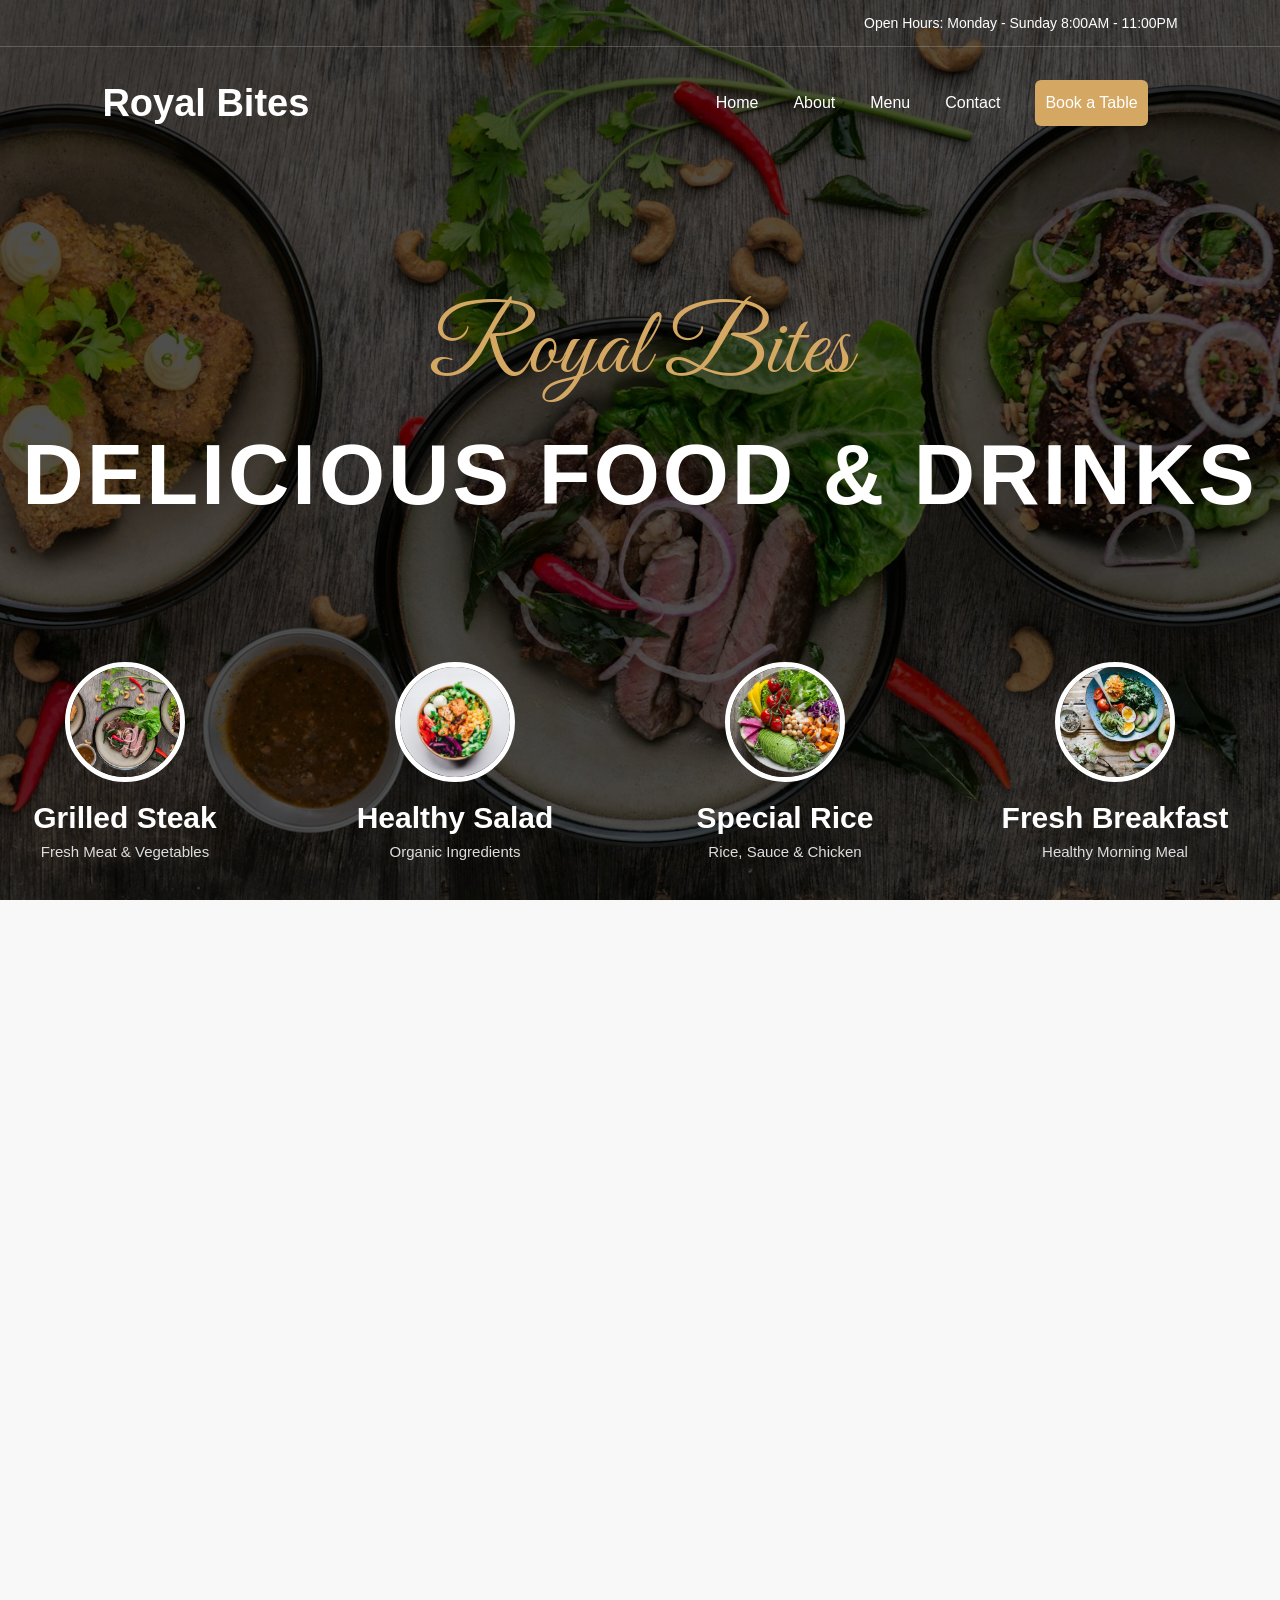
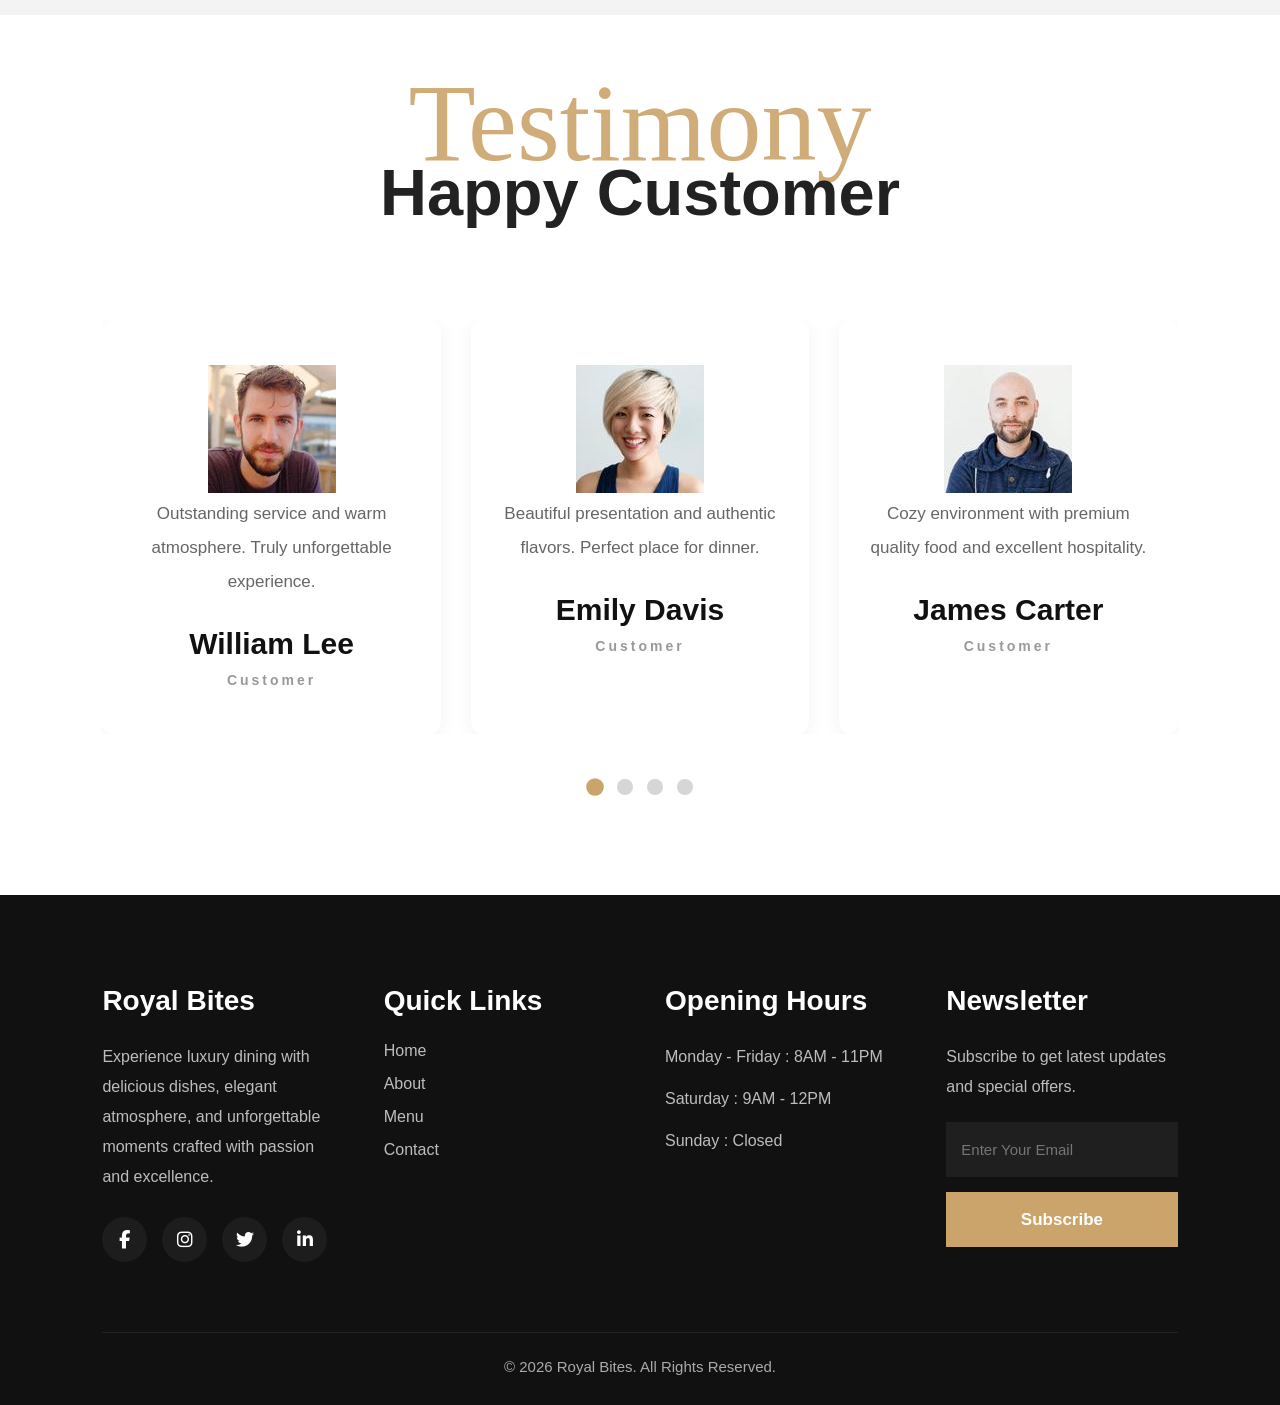
<file: index.html>
<!DOCTYPE html>
<html lang="en">
<head>
  <meta charset="UTF-8">
  <meta name="viewport" content="width=device-width, initial-scale=1.0">

  <title>Royal Bites Restaurant</title>

  <!-- CSS -->
  <link rel="stylesheet" href="style.css">

  <!-- FONT AWESOME -->
  <link rel="stylesheet"
  href="https://cdnjs.cloudflare.com/ajax/libs/font-awesome/6.5.1/css/all.min.css"/>

  <!-- GOOGLE FONT -->
  <link href="https://fonts.googleapis.com/css2?family=Great+Vibes&family=Poppins:wght@300;400;500;600;700&display=swap" rel="stylesheet">

</head>

<body>

  <!-- TOP HEADER -->

  <div class="top-header">

    <div class="top-info">

     

     

    </div>

    <div class="top-info">

      <span>
        Open Hours: Monday - Sunday 8:00AM - 11:00PM
      </span>

    </div>

  </div>


  <!-- NAVBAR -->

  <div class="navbar">

    <div class="logo">
      Royal Bites
    </div>
    <div class="nav-links">

      <a href="#home">Home</a>
      <a href="#about">About</a>
      <a href="menu.html">Menu</a>
      <a href="contact.html">Contact</a>
      <a href="booktable.html" class="book-btn">
        Book a Table
    </a>
    

    </div>
    <div class="nav-right">

      <!-- CART -->
  
     
  
      <div class="hamburger">
  
          <span></span>
          <span></span>
          <span></span>
  
      </div>
  
  </div>
  </div>
  



  <!-- HERO SECTION -->

  <section class="hero" id="home">

    <div class="hero-content">

      <h2>Royal Bites</h2>

      <h1>
        DELICIOUS FOOD & DRINKS
      </h1>

    </div>
 

    <!-- FOOD PREVIEW -->
<!-- FOOD SLIDER -->

<div class="food-slider">

    <div class="slider-track">
  
      <!-- ITEM 1 -->
  
      <div class="food-box">
  
        <img src="./assets/steak.jpeg" alt="food">
  
        <h3>Grilled Steak</h3>
  
        <p>Fresh Meat & Vegetables</p>
  
      </div>
  
  
      <!-- ITEM 2 -->
  
      <div class="food-box">
  
        <img src="./assets/salad.jpeg" alt="food">
  
        <h3>Healthy Salad</h3>
  
        <p>Organic Ingredients</p>
  
      </div>
  
  
      <!-- ITEM 3 -->
  
      <div class="food-box">
  
        <img src="./assets/rice.jpeg" alt="food">
  
        <h3>Special Rice</h3>
  
        <p>Rice, Sauce & Chicken</p>
  
      </div>
  
  
      <!-- ITEM 4 -->
  
      <div class="food-box">
  
        <img src="./assets/breakfast.jpeg" alt="food">
  
        <h3>Fresh Breakfast</h3>
  
        <p>Healthy Morning Meal</p>
  
      </div>
  
  
      <!-- ITEM 5 -->
  
      <div class="food-box">
  
        <img src="./assets/burger.jpeg" alt="food">
  
        <h3>Cheese Burger</h3>
  
        <p>Burger With Fries</p>
  
      </div>
  
  
      <!-- ITEM 6 -->
  
      <div class="food-box">
  
        <img src="./assets/pizza.jpeg" alt="food">
  
        <h3>Italian Pizza</h3>
  
        <p>Cheese & Pepperoni</p>
  
      </div>
  
  
      <!-- ITEM 7 -->
  
      <div class="food-box">
  
        <img src="./assets/chicken pasta.jpeg" alt="food">
  
        <h3>Chicken Pasta</h3>
  
        <p>Creamy White Sauce Pasta</p>
  
      </div>
  
  
      <!-- ITEM 8 -->
  
      <div class="food-box">
  
        <img src="./assets/seafood.jpeg" alt="food">
  
        <h3>Sea Food</h3>
  
        <p>Fresh Fish & Shrimp</p>
  
      </div>
  
  
      <!-- ITEM 9 -->
  
      <div class="food-box">
  
        <img src="./assets/Coffee.jpg" alt="food">
  
        <h3>Hot Coffee</h3>
  
        <p>Freshly Brewed Coffee</p>
  
      </div>
  
  
      <!-- ITEM 10 -->
  
      <div class="food-box">
  
        <img src="./assets/photo-1565958011703-44f9829ba187.jpeg" alt="food">
  
        <h3>Chocolate Cake</h3>
  
        <p>Sweet Dessert Special</p>
  
      </div>
  
    </div>
  
  </div>
  

  </section>

  <!-- ABOUT SECTION -->

<section class="about-section" id="about">

    <div class="about-container">
  
      <!-- IMAGES -->
  
      <div class="about-images">
  
        <img
        src="./assets/about1.jpeg"
        class="img1"
        alt="chef">
  
        <img
        src="./assets/about2.jpeg"
        class="img2"
        alt="chef">
  
      </div>
  
  
      <!-- CONTENT -->
  
      <div class="about-content">
  
        <h3 class="about-title">
          About
        </h3>
  
        <h1>
          Royal Bites Restaurant
        </h1>
  
        <p>
          Experience delicious food made with fresh ingredients and
          served with passion. Our chefs create unforgettable dishes
          that bring people together in a warm and elegant atmosphere.
        </p>
  
        <div class="timing">
          Mon - Fri <strong>8 AM - 11 PM</strong>
        </div>
  
      
  
      </div>
  
    </div>
  
  
    <!-- COUNTERS -->
  
    <div class="counter-section">
  
      <div class="counter-box">
  
        <h1 class="counter" data-target="18">0</h1>
  
        <p>YEARS OF EXPERIENCE</p>
  
      </div>
  
  
      <div class="counter-box">
  
        <h1 class="counter" data-target="100">0</h1>
  
        <p>MENUS/DISH</p>
  
      </div>
  
  
      <div class="counter-box">
  
        <h1 class="counter" data-target="50">0</h1>
  
        <p>STAFFS</p>
  
      </div>
  
  
      <div class="counter-box">
  
        <h1 class="counter" data-target="15000">0</h1>
  
        <p>HAPPY CUSTOMERS</p>
  
      </div>
  
    </div>
  
  </section>
<!-- SERVICES SECTION -->

<section class="services-section" id="services">

    <!-- TITLE -->

    <div class="service-title">

        <h3>Services</h3>

        <h1>Catering Services</h1>

    </div>


    <!-- SERVICE CARDS -->

    <div class="services-container">

        <!-- CARD 1 -->

        <div class="service-box">

            <i class="fa-solid fa-cake-candles"></i>

            <h2>Birthday Party</h2>

            <p>
                Even the all-powerful Pointing has no
                control about the blind texts it is an
                almost unorthographic.
            </p>

        </div>


        <!-- CARD 2 -->

        <div class="service-box">

            <i class="fa-solid fa-people-group"></i>

            <h2>Business Meetings</h2>

            <p>
                Even the all-powerful Pointing has no
                control about the blind texts it is an
                almost unorthographic.
            </p>

        </div>


        <!-- CARD 3 -->

        <div class="service-box">

            <i class="fa-solid fa-utensils"></i>

            <h2>Wedding Party</h2>

            <p>
                Even the all-powerful Pointing has no
                control about the blind texts it is an
                almost unorthographic.
            </p>

        </div>

    </div>

</section>
<!-- TESTIMONIAL SECTION -->
<!-- TESTIMONIAL SECTION -->
<!-- TESTIMONIAL SECTION -->

<!-- TESTIMONIAL SECTION -->

<section class="testimonial-section">

    <!-- HEADING -->

    <div class="testimonial-title">

        <span>Testimony</span>

        <h2>Happy Customer</h2>

    </div>

    <!-- SLIDER -->

    <div class="testimonial-wrapper">

        <div class="testimonial-track">

            <!-- CARD 1 -->

            <div class="testimonial-card">

                <img src="./assets/review1.jpg">

                <p>
                    Outstanding service and warm atmosphere.
                    Truly unforgettable experience.
                </p>

                <h3>William Lee</h3>

                <span>Customer</span>

            </div>

            <!-- CARD 2 -->

            <div class="testimonial-card">

                <img src="./assets/review2.jpg">

                <p>
                    Beautiful presentation and authentic flavors.
                    Perfect place for dinner.
                </p>

                <h3>Emily Davis</h3>

                <span>Customer</span>

            </div>

            <!-- CARD 3 -->

            <div class="testimonial-card">

                <img src="./assets/review3.jpg">

                <p>
                    Cozy environment with premium quality food
                    and excellent hospitality.
                </p>

                <h3>James Carter</h3>

                <span>Customer</span>

            </div>

            <!-- CARD 4 -->

            <div class="testimonial-card">

                <img src="./assets/review4.jpg">

                <p>
                    Their desserts were absolutely amazing.
                    Will definitely visit again.
                </p>

                <h3>Sophia Taylor</h3>

                <span>Customer</span>

            </div>

            <!-- CARD 5 -->

            <div class="testimonial-card">

                <img src="./assets/review5.jpg">

                <p>
                    Fresh ingredients and wonderful presentation.
                    Loved every single dish.
                </p>

                <h3>Chris Walker</h3>

                <span>Customer</span>

            </div>

            <!-- CARD 6 -->

            <div class="testimonial-card">

                <img src="./assets/review6.jpg">

                <p>
                    Staff was very friendly and professional.
                    Highly satisfied with everything.
                </p>

                <h3>Charlotte White</h3>

                <span>Customer</span>

            </div>

        </div>

    </div>

    <!-- DOT BUTTONS -->
    <div class="testimonial-dots">

        <button class="dot active"></button>
        <button class="dot"></button>
        <button class="dot"></button>
        <button class="dot"></button>
        <button class="dot"></button>
    
    </div>
   

</section>

<!-- FOOTER SECTION -->

<footer class="footer">

    <div class="footer-container">

        <!-- COLUMN 1 -->

        <div class="footer-box">

            <h2>Royal Bites</h2>

            <p>
                Experience luxury dining with delicious dishes,
                elegant atmosphere, and unforgettable moments
                crafted with passion and excellence.
            </p>

            <div class="footer-social">

                <a href="#"><i class="fab fa-facebook-f"></i></a>

                <a href="#"><i class="fab fa-instagram"></i></a>

                <a href="#"><i class="fab fa-twitter"></i></a>

                <a href="#"><i class="fab fa-linkedin-in"></i></a>

            </div>

        </div>

        <!-- COLUMN 2 -->

        <div class="footer-box">

            <h2>Quick Links</h2>

            <ul>

                <li><a href="#home">Home</a></li>

                <li><a href="#about">About</a></li>

                <li><a href="#menu">Menu</a></li>

                <li><a href="#contact">Contact</a></li>

            </ul>

        </div>

        <!-- COLUMN 3 -->

        <div class="footer-box">

            <h2>Opening Hours</h2>

            <p>Monday - Friday : 8AM - 11PM</p>

            <p>Saturday : 9AM - 12PM</p>

            <p>Sunday : Closed</p>

        </div>

        <!-- COLUMN 4 -->

        <div class="footer-box">

            <h2>Newsletter</h2>

            <p>
                Subscribe to get latest updates and special offers.
            </p>

            <form class="footer-form">

                <input type="email"
                placeholder="Enter Your Email">

                <button type="submit">
                    Subscribe
                </button>

            </form>

        </div>

    </div>

    <!-- COPYRIGHT -->

    <div class="footer-bottom">

        <p>
            © 2026 Royal Bites. All Rights Reserved.
        </p>

    </div>

</footer>

  <script src="script.js"></script>

</body>
</html>
</file>
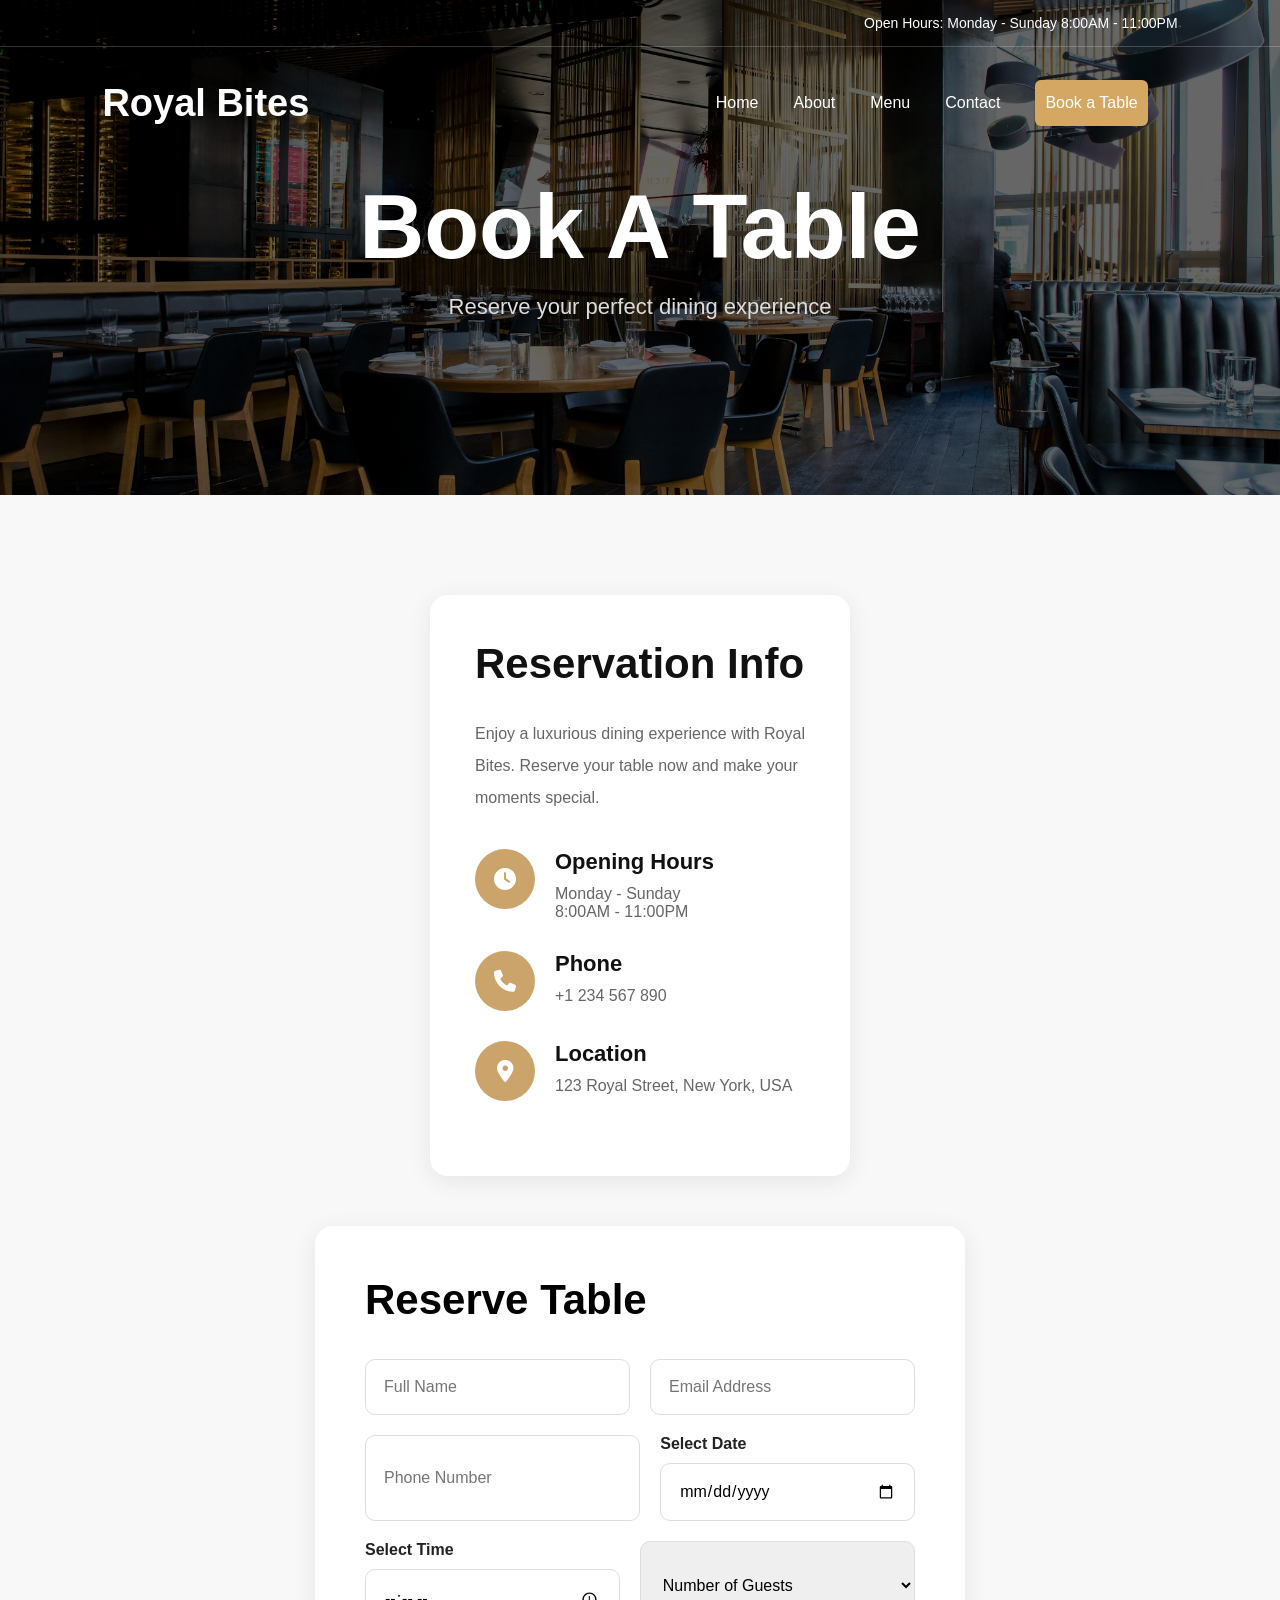
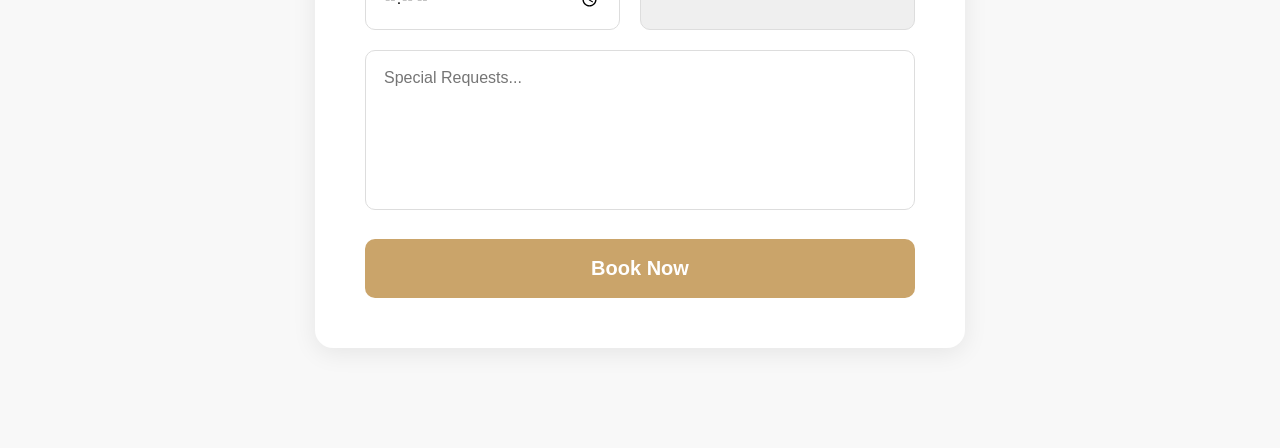
<file: booktable.html>
<!DOCTYPE html>
<html lang="en">
<head>

<meta charset="UTF-8">
<meta name="viewport" content="width=device-width, initial-scale=1.0">

<title>Book a Table - Royal Bites</title>

<link rel="stylesheet"
href="https://cdnjs.cloudflare.com/ajax/libs/font-awesome/6.5.1/css/all.min.css"/>
<link rel="stylesheet" href="style.css">


</head>
<body>
    <div class="top-header">

        <div class="top-info">
    
         
    
         
    
        </div>
    
        <div class="top-info">
    
          <span>
            Open Hours: Monday - Sunday 8:00AM - 11:00PM
          </span>
    
        </div>
    
      </div>
    
<!-- HERO -->
<div class="navbar">

    <div class="logo">
      Royal Bites
    </div>
    <div class="nav-links">

      <a href="index.html">Home</a>
      <a href="index.html#about">About</a>
      <a href="menu.html">Menu</a>
      <a href="contact.html">Contact</a>
      <a href="booktable.html" class="book-btn">
        Book a Table
    </a>
    

    </div>
    <div class="nav-right">

      <!-- CART -->
  
     
  
      <div class="hamburger">
  
          <span></span>
          <span></span>
          <span></span>
  
      </div>
  
  </div>
  </div>
<section class="booking-hero">

    <div class="booking-hero-content">

        <h1>Book A Table</h1>

        <p>
            Reserve your perfect dining experience
        </p>

    </div>

</section>

<!-- BOOKING SECTION -->

<section class="booking-section">

    <!-- LEFT -->

    <div class="booking-info">

        <h2>Reservation Info</h2>

        <p>
            Enjoy a luxurious dining experience
            with Royal Bites. Reserve your table
            now and make your moments special.
        </p>

        <div class="info-item">

            <div class="info-icon">
                <i class="fa-solid fa-clock"></i>
            </div>

            <div class="info-text">

                <h3>Opening Hours</h3>

                <span>
                    Monday - Sunday <br>
                    8:00AM - 11:00PM
                </span>

            </div>

        </div>

        <div class="info-item">

            <div class="info-icon">
                <i class="fa-solid fa-phone"></i>
            </div>

            <div class="info-text">

                <h3>Phone</h3>

                <span>
                    +1 234 567 890
                </span>

            </div>

        </div>

        <div class="info-item">

            <div class="info-icon">
                <i class="fa-solid fa-location-dot"></i>
            </div>

            <div class="info-text">

                <h3>Location</h3>

                <span>
                    123 Royal Street,
                    New York, USA
                </span>

            </div>

        </div>

    </div>

    <!-- FORM -->

    <form class="booking-form" id="bookingForm">

        <h2>Reserve Table</h2>

        <div class="form-row">

            <input type="text"
            placeholder="Full Name"
            required>

            <input type="email"
            placeholder="Email Address"
            required>

        </div>

        <div class="form-row">

            <input type="tel"
            placeholder="Phone Number"
            required>

            <div class="input-box">

                <label>Select Date</label>
            
                <input type="date" required>
            
            </div>

        </div>

        <div class="form-row">

            <div class="input-box">

                <label>Select Time</label>
            
                <input type="time" required>
            
            </div>

            <select required>

                <option value="">
                    Number of Guests
                </option>

                <option>1 Person</option>
                <option>2 People</option>
                <option>3 People</option>
                <option>4 People</option>
                <option>5+ People</option>

            </select>

        </div>

        <textarea
        placeholder="Special Requests..."
        ></textarea>

        <button type="submit">
            Book Now
        </button>

    </form>

</section>

<!-- POPUP -->

<div class="booking-popup" id="bookingPopup">

    <div class="popup-box">

        <div class="popup-icon">
            <i class="fa-solid fa-circle-check"></i>
        </div>

        <h2>Table Reserved!</h2>

        <p>
            Your reservation has been confirmed.
            We look forward to serving you.
        </p>

        <button id="closePopup">
            Continue
        </button>

    </div>

</div>


<script src="script.js"></script>
</body>
</html>
</file>
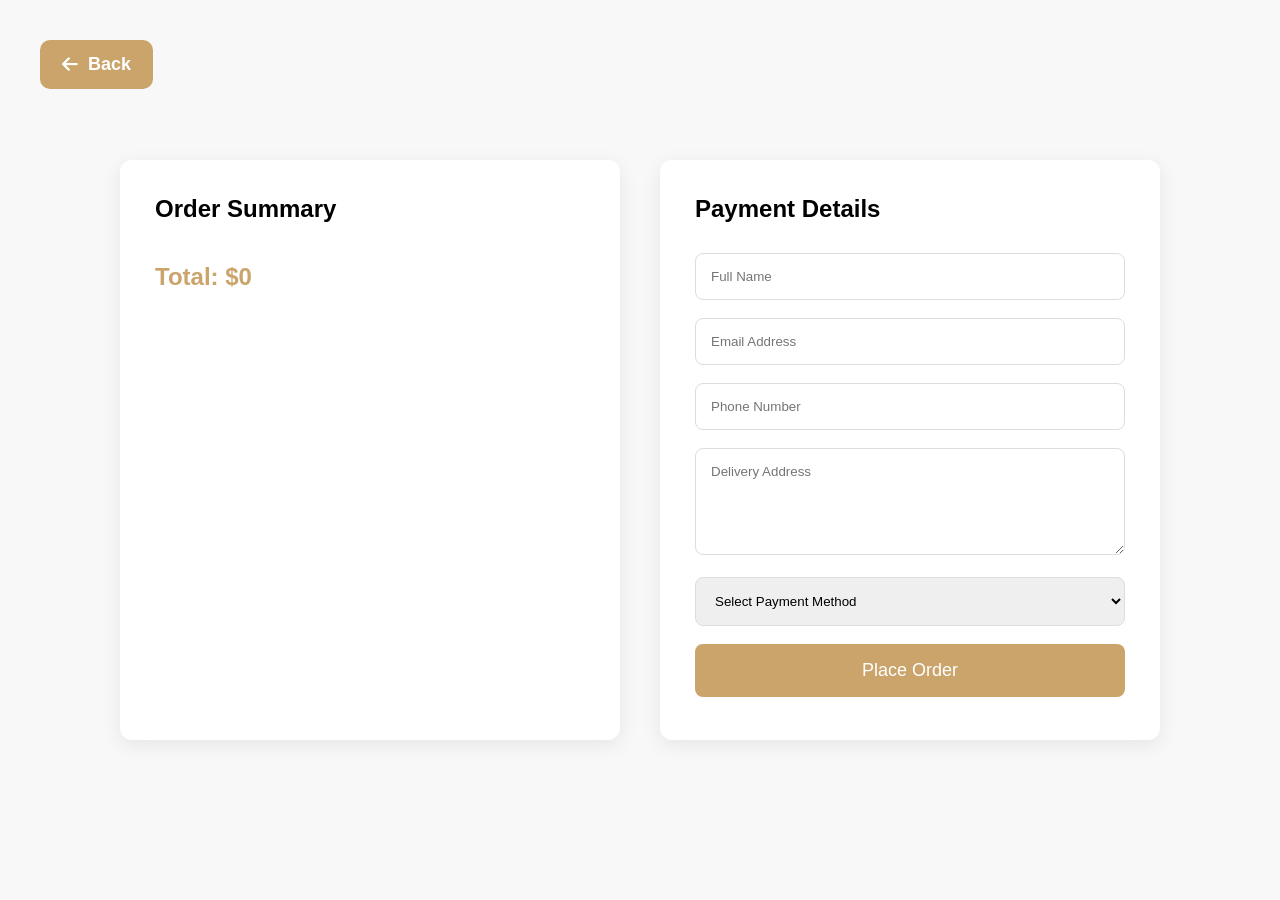
<file: checkout.html>
<!DOCTYPE html>
<html lang="en">
<head>

<meta charset="UTF-8">
<meta name="viewport" content="width=device-width, initial-scale=1.0">

<title>Checkout</title>

<link rel="stylesheet" href="style.css">
<link rel="stylesheet"
href="https://cdnjs.cloudflare.com/ajax/libs/font-awesome/6.5.1/css/all.min.css"/>


</head>
<!-- ORDER SUCCESS POPUP -->

<div class="order-popup" id="orderPopup">

    <div class="popup-box">

        <div class="success-icon">
            <i class="fa-solid fa-circle-check"></i>
        </div>

        <h2>Order Placed!</h2>

        <p>
            Your delicious order has been placed successfully.
        </p>

        <button id="closePopup">
            Continue
        </button>

    </div>

</div>
<body>
    <a href="menu.html" class="back-btn">

        <i class="fa-solid fa-arrow-left"></i>
    
        Back
    
    </a>
   
<section class="checkout-section">

    <!-- ORDER SUMMARY -->

    <div class="checkout-box">

        <h2>Order Summary</h2>

        <div id="order-summary"></div>

        <div class="total">
            Total: <span id="total-price">$0</span>
        </div>

    </div>

    <!-- CHECKOUT FORM -->

    <div class="checkout-box">

        <h2>Payment Details</h2>

        <form class="checkout-form" id="checkoutForm">

            <input type="text"
            placeholder="Full Name"
            required>

            <input type="email"
            placeholder="Email Address"
            required>

            <input type="tel"
            placeholder="Phone Number"
            required>

            <textarea
            placeholder="Delivery Address"
            rows="5"
            required></textarea>

            <select required>

                <option value="">
                    Select Payment Method
                </option>

                <option>
                    Credit Card
                </option>

                <option>
                    Cash On Delivery
                </option>

                <option>
                    PayPal
                </option>

            </select>

            <button type="submit">
                Place Order
            </button>

        </form>

    </div>

</section>

<script src="script.js"></script>

</body>
</html>
</file>
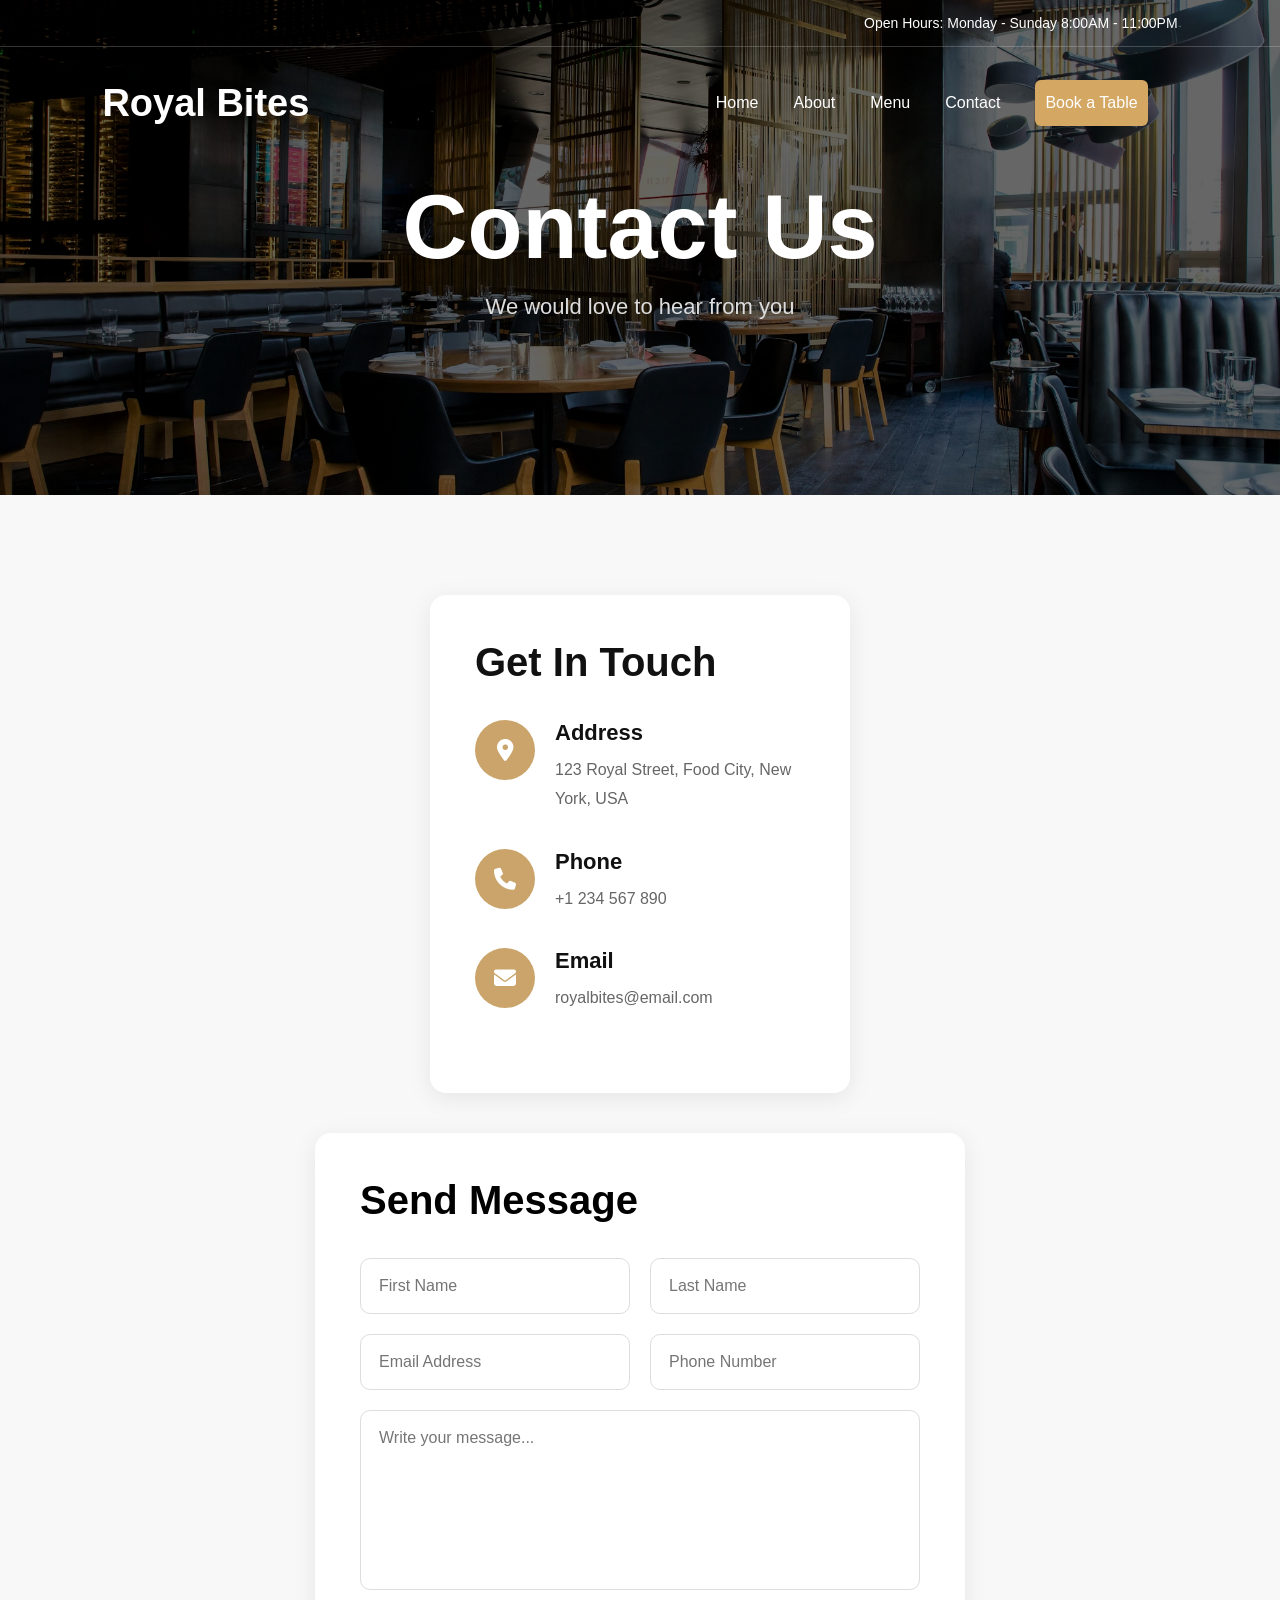
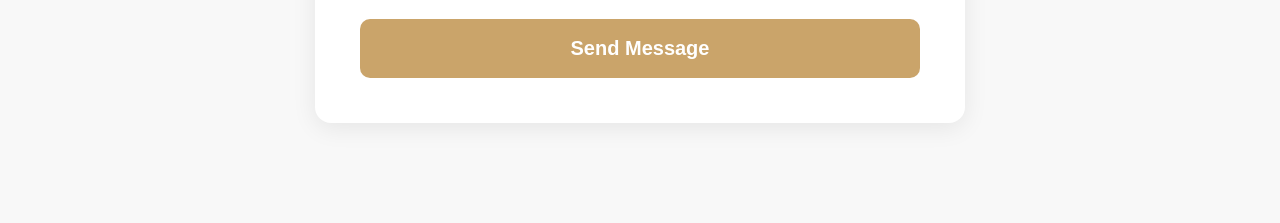
<file: contact.html>
<!DOCTYPE html>
<html lang="en">
<head>

<meta charset="UTF-8">
<meta name="viewport" content="width=device-width, initial-scale=1.0">

<title>Contact - Royal Bites</title>

<link rel="stylesheet"
href="https://cdnjs.cloudflare.com/ajax/libs/font-awesome/6.5.1/css/all.min.css"/>
<link rel="stylesheet" href="style.css">


</head>
<body>
    <div class="top-header">

        <div class="top-info">
    
          
    
          
    
        </div>
    
        <div class="top-info">
    
          <span>
            Open Hours: Monday - Sunday 8:00AM - 11:00PM
          </span>
    
        </div>
    
      </div>
    
    <div class="navbar">

        <div class="logo">
          Royal Bites
        </div>
        <div class="nav-links">
    
          <a href="index.html">Home</a>
          <a href="index.html#about">About</a>
          <a href="menu.html">Menu</a>
          <a href="contact.html">Contact</a>
          <a href="booktable.html" class="book-btn">
            Book a Table
        </a>
        
    
        </div>
        <div class="nav-right">
    
          <!-- CART -->
      
         
      
          <div class="hamburger">
      
              <span></span>
              <span></span>
              <span></span>
      
          </div>
      
      </div>
      </div>
<!-- HERO -->

<section class="contact-hero">

    <div class="contact-hero-content">

        <h1>Contact Us</h1>

        <p>
            We would love to hear from you
        </p>

    </div>

</section>

<!-- CONTACT SECTION -->

<section class="contact-section">

    <!-- LEFT INFO -->

    <div class="contact-info">

        <h2>Get In Touch</h2>

        <div class="info-box">

            <div class="info-icon">
                <i class="fa-solid fa-location-dot"></i>
            </div>

            <div class="info-text">

                <h3>Address</h3>

                <p>
                    123 Royal Street, Food City,
                    New York, USA
                </p>

            </div>

        </div>

        <div class="info-box">

            <div class="info-icon">
                <i class="fa-solid fa-phone"></i>
            </div>

            <div class="info-text">

                <h3>Phone</h3>

                <p>
                    +1 234 567 890
                </p>

            </div>

        </div>

        <div class="info-box">

            <div class="info-icon">
                <i class="fa-solid fa-envelope"></i>
            </div>

            <div class="info-text">

                <h3>Email</h3>

                <p>
                    royalbites@email.com
                </p>

            </div>

        </div>

    </div>

    <!-- FORM -->

    <form class="contact-form" id="contactForm">

        <h2>Send Message</h2>

        <div class="input-row">

            <input type="text"
            placeholder="First Name"
            required>

            <input type="text"
            placeholder="Last Name"
            required>

        </div>

        <div class="input-row">

            <input type="email"
            placeholder="Email Address"
            required>

            <input type="tel"
            placeholder="Phone Number"
            required>

        </div>

        <textarea
        placeholder="Write your message..."
        required></textarea>

        <button type="submit">
            Send Message
        </button>

    </form>

</section>

<!-- POPUP -->

<div class="contact-popup" id="contactPopup">

    <div class="popup-content">

        <div class="icon">
            <i class="fa-solid fa-paper-plane"></i>
        </div>

        <h2>Message Sent!</h2>

        <p>
            Thank you for contacting Royal Bites.
            We will get back to you soon.
        </p>

        <button id="closePopup">
            Continue
        </button>

    </div>

</div>

<script src="script.js"></script>

</body>
</html>
</file>
<file: style.css>
*{
    margin:0;
    padding:0;
    box-sizing:border-box;
    font-family:'Poppins',sans-serif;
  }
  
  body{
    overflow-x:hidden;
  }
  
  /* TOP HEADER */
  
  .top-header{
    width:100%;
    padding:15px 8%;
    display:flex;
    justify-content:space-between;
    align-items:center;
    position:absolute;
    top:0;
    left:0;
    z-index:1000;
    border-bottom:1px solid rgba(255,255,255,0.2);
  }
  
  .top-info{
    display:flex;
    gap:40px;
    color:white;
    font-size:14px;
  }
  
  .top-info span i{
    margin-right:8px;
    color:#d4a762;
  }
  
  /* NAVBAR */

 /* NAVBAR ACTIVE */
/* NAVBAR */


/* NAVBAR */
.hamburger{

  display:none;

  width:35px;

  cursor:pointer;

  z-index:2000;
}

.hamburger span{

  display:block;

  width:100%;
  height:3px;

  background:#fff;

  margin:7px 0;

  border-radius:5px;
  transition:0.4s ease;
}
.navbar{
    width:100%;
    padding:25px 8%;
    display:flex;
    justify-content:space-between;
    align-items:center;
  
    position:absolute;
  
    top:55px;
    left:0;
  
    z-index:1000;
  
    transition:0.4s ease;
  }
  
  /* FIXED NAVBAR ON SCROLL */
  
  .navbar.active{
  
    position:fixed;
  
    top:0;
  
    left:0;
  
    width:100%;
  
    background:rgba(0,0,0,0.88);
  
    backdrop-filter:blur(8px);
  
    padding:10px 8%;
  
    animation:navbarShow 0.4s ease;
  
  }
  
  /* ANIMATION */
  
  @keyframes navbarShow{
  
    from{
      transform:translateY(-100%);
    }
  
    to{
      transform:translateY(0);
    }
  
  }
  
  .navbar.active .logo{
    font-size:30px;
  }
  
  .navbar.active .nav-links a{
    font-size:14px;
  }
  
  .navbar.active .book-btn{
    padding:10px 22px;
  }
  
  .logo{
    color:white;
    font-size:38px;
    font-weight:700;
  }
  
  .nav-links{
    display:flex;
    align-items:center;
    gap:35px;
    margin-left: auto;
  }
  
  .nav-links a{
    text-decoration:none;
    color:white;
    font-size:16px;
    transition:0.3s;
  }
  
  .nav-links a:hover{
    color:#d4a762;
  }
  
  .book-btn{
    padding:14px 10px;
    background:#d4a762;
    color:white;
    border:none;
    border-radius:6px;
    cursor:pointer;
    font-size:15px;
    transition:0.3s;
  }
  
  .book-btn:hover{
    background:white;
    color:#d4a762;
  }
  
  /* HERO SECTION */
  
  .hero{
    width:100%;
    height:100vh;
  
    background:
    linear-gradient(rgba(0,0,0,0.65),
    rgba(0,0,0,0.65)),
    url('./assets/hero.jpeg');
  
    background-size:cover;
    background-position:center;
  
    display:flex;
    justify-content:center;
    align-items:center;
    text-align:center;
  
    color:white;
  
    position:relative;
  }
  
  .hero-content{
    margin-top:-80px;
  }
  
  .hero-content h2{
    font-family:'Great Vibes',cursive;
    font-size:95px;
    color:#d4a762;
    margin-bottom:10px;
    font-weight:400;
  }
  
  .hero-content h1{
    font-size:85px;
    font-weight:700;
    letter-spacing:3px;
    line-height:110px;
  }
  
  /* FOOD SLIDER */
  
  .food-slider{
    width:100%;
    position:absolute;
    bottom:20px;
    overflow:hidden;
    padding:20px 0;
  }
  
  .slider-track{
    display:flex;
    align-items:center;
    gap:80px;
    width:max-content;
  
    animation:scrollSlider 35s linear infinite;
  }
  
  .food-box{
    text-align:center;
    color:white;
    min-width:250px;
  }
  
  .food-box img{
    width:120px;
    height:120px;
    border-radius:50%;
    object-fit:cover;
    border:5px solid white;
    margin-bottom:15px;
  
    transition:0.4s;
  }
  
  .food-box img:hover{
    transform:scale(1.1);
  }
  
  .food-box h3{
    font-size:30px;
    margin-bottom:8px;
    font-weight:600;
  }
  
  .food-box p{
    font-size:15px;
    color:#ddd;
  }
  
  /* AUTO SLIDER */
  
  @keyframes scrollSlider{
  
    0%{
      transform:translateX(0);
    }
  
    100%{
      transform:translateX(-50%);
    }
  
  }
  
  /* RESPONSIVE */
  
  @media(max-width:991px){
  
    .top-header{
      display:none;
    }
  
    .navbar{

      width:100%;

      position:fixed;

      top:0;
      left:0;

      padding:18px 8%;

      background:rgba(0,0,0,0.88);

      display:flex;
      justify-content:space-between;
      align-items:center;

      z-index:1000;
  }
  
  .logo{

    font-size:30px;
}

/* SHOW HAMBURGER */

.hamburger{

    display:block;
}
/* CROSS ANIMATION */

.hamburger.open span:nth-child(1){

  transform:rotate(45deg)
  translate(7px,7px);
}

.hamburger.open span:nth-child(2){

  opacity:0;
}

.hamburger.open span:nth-child(3){

  transform:rotate(-45deg)
  translate(7px,-7px);
}
.nav-links{

  position:absolute;

  top:100%;
  left:0;

  width:100%;

  background:#111;

  flex-direction:column;

  align-items:center;

  gap:25px;

  padding:35px 0;

  display:none;
}

/* ACTIVE MENU */

.nav-links.active{

  display:flex;
}

/* LINKS */

.nav-links a{

  font-size:18px;
}

/* BUTTON */

.book-btn{

  display:flex;

  align-items:center;
  justify-content:center;

  width:180px;

  padding:14px 20px;

  margin:15px auto 0;

  font-size:17px;

  border-radius:8px;
}

  
    .hero-content h2{
      font-size:65px;
    }
  
    .hero-content h1{
      font-size:50px;
      line-height:70px;
    }
  
    .slider-track{
      gap:40px;
    }
  
    .food-box{
      min-width:180px;
    }
  
    .food-box img{
      width:90px;
      height:90px;
    }
  
    .food-box h3{
      font-size:22px;
    }
  
  }
  
  @media(max-width:600px){
  
    .navbar{

      padding:16px 6%;
  }

  .logo{

      font-size:24px;
  }

  .hamburger span{

      width:28px;
  }

    .hero-content h2{
      font-size:45px;
    }
  
    .hero-content h1{
      font-size:34px;
      line-height:50px;
    }
  
    .food-box img{
      width:75px;
      height:75px;
    }
  
    .food-box h3{
      font-size:18px;
    }
  
    .food-box p{
      font-size:13px;
    }
  
  }
  /* ABOUT SECTION */

.about-section{
  width:100%;
  padding:120px 8%;
  background:#f8f8f8;
  overflow: hidden;
}

.about-container{
  display:flex;
  justify-content:center;
  align-items:center;
  gap:60px;
  flex-wrap:wrap;
}

/* IMAGES */

.about-images{
  display:flex;
  gap:20px;
}

.about-images img{
  width:320px;
  height:550px;
  object-fit:cover;

  opacity:0;
  transform:translateY(100px);

  transition:1s ease;
}

.about-images img.show{
  opacity:1;
  transform:translateY(0);
}

.img2{
  margin-top:40px;
}

/* CONTENT */

.about-content{
  max-width:500px;

  opacity:0;
  transform:translateY(100px);

  transition:1s ease;
}

.about-content.show{
  opacity:1;
  transform:translateY(0);
}

.about-title{
  font-family:'Great Vibes',cursive;
  font-size:90px;
  color:#d4a762;
  font-weight:400;
  margin-bottom:-30px;
}

.about-content h1{
  font-size:65px;
  line-height:80px;
  margin-bottom:25px;
  color:#222;
}

.about-content p{
  font-size:18px;
  line-height:35px;
  color:#666;
  margin-bottom:30px;
}

.timing{
  font-size:22px;
  margin-bottom:20px;
  color:#333;
}

.phone{
  font-size:50px;
  color:#d4a762;
  font-weight:700;
}

/* COUNTERS */

.counter-section{
    margin-top:40px;
  
    padding-bottom:1px;
  
    display:flex;
    justify-content:space-between;
    align-items:center;
  
    flex-wrap:wrap;
    gap:40px;
  
    
  }

.counter-box{
  text-align:center;

  opacity:0;
  transform:translateY(100px);

  transition:1s ease;
}

.counter-box.show{
  opacity:1;
  transform:translateY(0);
}

.counter-box h1{
  font-size:70px;
  color:#d4a762;
  margin-bottom:10px;
}

.counter-box p{
  color:#555;
  font-size:18px;
}

/* RESPONSIVE */

@media(max-width:1200px){

  .about-content h1{
    font-size:50px;
    line-height:65px;
  }

}

@media(max-width:991px){

  .about-images{
    flex-direction:column;
  }

  .img2{
    margin-top:0;
  }

  .about-images img{
    width:100%;
    height:450px;
  }

  .about-content{
    text-align:center;
  }

  .counter-section{
    justify-content:center;
  }

}

@media(max-width:600px){

  .about-title{
    font-size:60px;
  }

  .about-content h1{
    font-size:38px;
    line-height:55px;
  }

  .about-content p{
    font-size:16px;
    line-height:30px;
  }

  .phone{
    font-size:35px;
  }

  .counter-box h1{
    font-size:50px;
  }

}

/* ABOUT SECTION */

.about-section{
    width:100%;
    padding:120px 10% ;
  

    background:#f8f8f8;
  }
  
  .about-container{
    display:flex;
    justify-content:center;
    align-items:center;
    gap:60px;
    flex-wrap:wrap;
  }
  
  /* IMAGES */
  
  .about-images{
    display:flex;
    gap:20px;
  }
  
  .about-images img{
    width:320px;
    height:550px;
    object-fit:cover;
  
    opacity:0;
    transform:translateY(100px);
  
    transition:1s ease;
  }
  
  .about-images img.show{
    opacity:1;
    transform:translateY(0);
  }
  
  .img2{
    margin-top:40px;
  }
  
  /* CONTENT */
  
 /* TEXT ANIMATION */

.about-content{
    opacity:0;
    transform:translateX(120px);
    transition:1.2s ease;
  }
  
  .about-content.show{
    opacity:1;
    transform:translateX(0);
  }
  
  .about-title{
    font-family:'Great Vibes',cursive;
    font-size:90px;
    color:#d4a762;
    font-weight:400;
    margin-bottom:-30px;
  }
  
  .about-content h1{
    font-size:65px;
    line-height:80px;
    margin-bottom:25px;
    color:#222;
  }
  
  .about-content p{
    font-size:18px;
    line-height:35px;
    color:#666;
    margin-bottom:30px;
  }
  
  .timing{
    font-size:22px;
    margin-bottom:20px;
    color:#333;
  }
  
  .phone{
    font-size:50px;
    color:#d4a762;
    font-weight:700;
  }
  
  /* COUNTERS */
  
  .counter-section{
    margin-top:40px;
  
    display:flex;
    justify-content:space-between;
    align-items:center;
  
    flex-wrap:wrap;
    gap:40px;
  }
  
  .counter-box{
    text-align:center;
  
    opacity:0;
    transform:translateY(100px);
  
    transition:1s ease;
  }
  
  .counter-box.show{
    opacity:1;
    transform:translateY(0);
  }
  
  .counter-box h1{
    font-size:70px;
    color:#d4a762;
    margin-bottom:10px;
  }
  
  .counter-box p{
    color:#555;
    font-size:18px;
  }
  
  /* RESPONSIVE */
  
  @media(max-width:1200px){
  
    .about-content h1{
      font-size:50px;
      line-height:65px;
    }
  
  }
  
  @media(max-width:991px){
  
    .about-images{
      flex-direction:column;
    }
  
    .img2{
      margin-top:0;
    }
  
    .about-images img{
      width:100%;
      height:450px;
    }
  
    .about-content{
      text-align:center;
    }
  
    .counter-section{
      justify-content:center;
    }
  
  }
  
  @media(max-width:600px){
  
    .about-title{
      font-size:60px;
    }
  
    .about-content h1{
      font-size:38px;
      line-height:55px;
    }
  
    .about-content p{
      font-size:16px;
      line-height:30px;
    }
  
    .phone{
      font-size:35px;
    }
  
    .counter-box h1{
      font-size:50px;
    }
  
  }
  /* =========================
   SERVICES SECTION
========================= */

.services-section{

    width:100%;
    padding:70px 8% 100px;
    background:#f3f3f3;
    overflow:hidden;
}

/* =========================
   SECTION TITLE
========================= */

.service-title{

    text-align:center;
    margin-bottom:90px;
}

/* GOLD SCRIPT TEXT */

.service-title h3{

    font-family:'Great Vibes',cursive;
    font-size:95px;
    color:#c9a46a;
    font-weight:400;
    line-height:1;
    margin-bottom:-35px;
}

/* MAIN TITLE */

.service-title h1{

    font-size:72px;
    color:#222;
    font-weight:800;
    line-height:1.1;
}

/* =========================
   SERVICES CONTAINER
========================= */

.services-container{

    display:flex;
    justify-content:center;
    align-items:flex-start;
    gap:35px;
    flex-wrap:wrap;
}

/* =========================
   SERVICE CARD
========================= */

.service-box{

    width:320px;
    background:#fff;
    padding:45px 30px;
    border-radius:20px;
    text-align:center;
    transition:0.5s ease;
    box-shadow:0 5px 20px rgba(0,0,0,0.05);
}

/* HOVER EFFECT */

.service-box:hover{

    transform:translateY(-15px);
    box-shadow:0 15px 35px rgba(0,0,0,0.12);
}

/* ICON */

.service-box i{

    font-size:60px;
    color:#c9a46a;
    margin-bottom:30px;
    transition:0.4s ease;
}

/* ICON HOVER */

.service-box:hover i{

    transform:scale(1.1) rotate(5deg);
}

/* HEADING */

.service-box h2{

    font-size:33px;
    color:#111;
    font-weight:700;
    margin-bottom:25px;
    transition:0.3s ease;
}

/* HEADING HOVER */

.service-box:hover h2{

    color:#c9a46a;
}

/* PARAGRAPH */

.service-box p{

    font-size:18px;
    color:#666;
    line-height:2;
}

/* =========================
   RISE UP ANIMATION
========================= */
/* =========================
   SCROLL RISE UP ANIMATION
========================= */

.service-title,
.service-box{

    opacity:0;
    transform:translateY(90px);
    transition:1s ease;
}

/* SHOW ANIMATION */

.service-title.show,
.service-box.show{

    opacity:1;
    transform:translateY(0);
}

/* =========================
   RESPONSIVE
========================= */

@media(max-width:991px){

    .services-section{

        padding:90px 6%;
    }

    .service-title{

        margin-bottom:70px;
    }

    .service-title h3{

        font-size:75px;
        margin-bottom:-25px;
    }

    .service-title h1{

        font-size:55px;
    }

    .services-container{

        gap:30px;
    }

    .service-box{

        width:280px;
        padding:40px 25px;
    }

    .service-box i{

        font-size:52px;
    }

    .service-box h2{

        font-size:28px;
    }

    .service-box p{

        font-size:16px;
        line-height:1.8;
    }
}

@media(max-width:600px){

    .services-section{

        padding:70px 5%;
    }

    .service-title{

        margin-bottom:55px;
    }

    .service-title h3{

        font-size:58px;
        margin-bottom:-18px;
    }

    .service-title h1{

        font-size:38px;
    }

    .services-container{

        flex-direction:column;
        align-items:center;
        gap:25px;
    }

    .service-box{

        width:100%;
        max-width:350px;
        padding:35px 22px;
    }

    .service-box i{

        font-size:45px;
        margin-bottom:22px;
    }

    .service-box h2{

        font-size:24px;
        margin-bottom:18px;
    }

    .service-box p{

        font-size:15px;
        line-height:1.7;
    }
}
/* TESTIMONIAL SECTION */

.testimonial-section{
    width:100%;
    padding:100px 8% 100px;
    background:#ffffff;
    overflow:hidden;
}

.testimonial-title{
    position:relative;
    text-align:center;
    margin-bottom:90px;
}

.testimonial-title span{
    position:absolute;
    top:-95px;
    left:50%;
    transform:translateX(-50%);

    font-size:110px;
    font-family:cursive;
    color:#caa46a;
    font-weight:500;

    z-index:1;
    opacity:0.9;
}

.testimonial-title h2{
    position:relative;

    font-size:65px;
    font-weight:900;
    color:#222;

    z-index:2;
    margin-top:40px;
}

/* SLIDER */

/* SLIDER WRAPPER */

.testimonial-wrapper{

    width:100%;
    overflow:hidden;
    position:relative;
}

/* TRACK */

.testimonial-track{

    display:flex;
    gap:30px;

    transition:0.5s ease;
}
/* DOTS */

.testimonial-dots{

    display:flex;
    justify-content:center;
    align-items:center;
    gap:14px;

    margin-top:45px;
}

.dot{

    width:16px;
    height:16px;

    border:none;
    border-radius:50%;

    background:#d6d6d6;
    cursor:pointer;

    transition:0.4s ease;
}

/* ACTIVE DOT */

.dot.active{

    background:#caa46a;
    transform:scale(1.1);
}

/* HOVER */

.dot:hover{

    background:#caa46a;
}
/* CARD */

.testimonial-card{
    min-width:calc((100% - 60px) / 3);
    background:#fff;
    padding:45px 30px;
    border-radius:12px;
    text-align:center;
    box-shadow:0 5px 20px rgba(0,0,0,0.05);
}

.testimonial-img{
    width:120px;
    height:120px;
    margin:auto;
    position:relative;
    margin-bottom:30px;
}

.testimonial-img img{
    width:100%;
    height:100%;
    border-radius:50%;
    object-fit:cover;
}

.quote-icon{
    position:absolute;
    right:0;
    bottom:0;
    width:42px;
    height:42px;
    border-radius:50%;
    background:#caa46a;
    display:flex;
    align-items:center;
    justify-content:center;
    color:#fff;
    font-size:16px;
}

.testimonial-card p{
    font-size:17px;
    line-height:2;
    color:#666;
    margin-bottom:28px;
}

.testimonial-card h3{
    font-size:30px;
    color:#111;
    margin-bottom:10px;
}

.testimonial-card span{
    font-size:14px;
    letter-spacing:3px;
    color:#999;
    font-weight:600;
}

/* RESPONSIVE */

@media(max-width:991px){

    .testimonial-card{
        min-width:calc((100% - 30px) / 2);
    }

}

@media(max-width:700px){

    .testimonial-card{
        min-width:100%;
    }

    .testimonial-title span{
        font-size:65px;
        top:-35px;
    }

    .testimonial-title h2{
        font-size:42px;
    }

}
@media(max-width:768px){

    .testimonial-title h2{

        font-size:55px;
        line-height:65px;
        margin-top:10px;
    }

    .testimonial-title span{

        font-size:85px;
        top:-85px;
    }

}
/* =========================
   FOOTER SECTION
========================= */

.footer{
    width:100%;
    background:#111;
    padding:90px 8% 30px;
}

.footer-container{
    display:grid;
    grid-template-columns:
    repeat(4,1fr);

    gap:50px;
}

.footer-box h2{
    color:#fff;
    font-size:28px;
    margin-bottom:25px;
    font-weight:700;
}

.footer-box p{
    color:#bdbdbd;
    font-size:16px;
    line-height:30px;
    margin-bottom:12px;
}

.footer-box ul{
    list-style:none;
}

.footer-box ul li{
    margin-bottom:15px;
}

.footer-box ul li a{
    text-decoration:none;
    color:#bdbdbd;
    font-size:16px;
    transition:0.3s;
}

.footer-box ul li a:hover{
    color:#caa46a;
    padding-left:5px;
}

/* SOCIAL ICONS */

.footer-social{
    display:flex;
    gap:15px;
    margin-top:25px;
}

.footer-social a{
    width:45px;
    height:45px;

    display:flex;
    align-items:center;
    justify-content:center;

    border-radius:50%;
    background:#1d1d1d;

    color:#fff;
    font-size:18px;

    text-decoration:none;
    transition:0.3s;
}

.footer-social a:hover{
    background:#caa46a;
    transform:translateY(-5px);
}

/* NEWSLETTER */

.footer-form{
    margin-top:20px;
}

.footer-form input{
    width:100%;
    height:55px;

    border:none;
    outline:none;

    padding:0 15px;
    margin-bottom:15px;

    background:#1f1f1f;
    color:#fff;

    font-size:15px;
}

.footer-form button{
    width:100%;
    height:55px;

    border:none;
    outline:none;

    background:#caa46a;
    color:#fff;

    font-size:17px;
    font-weight:600;

    cursor:pointer;
    transition:0.3s;
}

.footer-form button:hover{
    background:#b78d4d;
}

/* COPYRIGHT */

.footer-bottom{
    text-align:center;
    margin-top:70px;
    border-top:1px solid #222;
    padding-top:25px;
}

.footer-bottom p{
    color:#aaa;
    font-size:15px;
}

/* =========================
   RESPONSIVE
========================= */

@media(max-width:991px){

    .footer-container{
        grid-template-columns:
        repeat(2,1fr);
    }

}

@media(max-width:600px){

    .footer{
        padding:70px 6% 25px;
    }

    .footer-container{
        grid-template-columns:1fr;
        gap:40px;
    }

    .footer-box h2{
        font-size:24px;
    }

}

@media(max-width:768px){

  .food-slider{

      width:100%;
      overflow-x:auto;

      padding-bottom:10px;

      scrollbar-width:none;
  }

  .food-slider::-webkit-scrollbar{
      display:none;
  }

  .slider-track{

      display:flex;
      gap:20px;

      width:max-content;
  }

  .food-box{

      min-width:140px;
  }

  .food-box img{

      width:80px;
      height:80px;
  }

  .food-box h3{

      font-size:18px;
  }

  .food-box p{

      font-size:12px;
  }

}

/* =========================
MENU SECTION
========================= */

.menu-section{

  width:100%;
  padding:100px 8%;
  background:#fff;
}

/* TITLE */

.menu-title{

  position:relative;
  text-align:center;
  margin-bottom:80px;
}

.menu-title span{

  position:absolute;
  top:-70px;
  left:50%;
  transform:translateX(-50%);

  font-size:90px;
  color:#caa46a;
  font-family:cursive;
}

.menu-title h2{

  font-size:55px;
  color:#222;
  font-weight:900;
  position:relative;
  z-index:2;
}

/* TABS */

.menu-tabs{

  display:flex;
  justify-content:center;
  gap:20px;
  flex-wrap:wrap;

  margin-bottom:70px;
}

.tab-btn{

  padding:18px 40px;
  border:none;
  background:#f3f3f3;

  font-size:20px;
  font-weight:700;

  cursor:pointer;
  transition:0.4s;
}

.tab-btn.active{

  background:#caa46a;
  color:#fff;
}

/* GRID */

.menu-grid{

  display:grid;
  grid-template-columns:repeat(2,1fr);
}

/* ITEM */

.menu-item{

  display:grid;
  grid-template-columns:1fr 1fr;
}

/* IMAGE */

.menu-img img{

  width:100%;
  height:100%;
  object-fit:cover;
  display:block;
}

/* CONTENT */

.menu-content{

  padding:40px 35px;
  border:1px solid #eee;

  display:flex;
  flex-direction:column;
  justify-content:center;
}

.menu-top{

  display:flex;
  justify-content:space-between;
  align-items:flex-start;

  margin-bottom:20px;
}

.menu-top h3{

  font-size:28px;
  line-height:1.4;
  color:#222;
}

.menu-top span{

  font-size:20px;
  color:#caa46a;
  font-weight:700;
}

.menu-content p{

  font-size:20px;
  line-height:1.8;
  color:#666;

  margin-bottom:25px;
}

/* ORDER BUTTON */

.menu-content button{

  width:180px;
  height:60px;

  border:none;
  background:#caa46a;
  color:#fff;

  font-size:22px;
  font-weight:600;

  cursor:pointer;

  transition:0.4s ease;
}

/* HOVER EFFECT */

.menu-content button:hover{

  background:#f4f0f0;
  color:#caa46a;
  transform:translateY(-5px);

  box-shadow:0 10px 20px rgba(0,0,0,0.2);
}

/* CLICK EFFECT */

.menu-content button:active{

  transform:scale(0.95);
}

/* RESPONSIVE */

@media(max-width:991px){

  .menu-grid{

      grid-template-columns:1fr;
  }

}

@media(max-width:768px){

  .menu-item{

      grid-template-columns:1fr;
  }

  .menu-content{

      padding:30px;
  }

  .menu-top h3{

      font-size:24px;
  }

  .menu-content p{

      font-size:18px;
  }

}


/* =========================
   NAV RIGHT
========================= */

.nav-right{

  display:flex;
  align-items:center;
  gap:20px;
  margin-left:30px;
}

/* =========================
 CART ICON
========================= */
.cart-icon{

  width:50px;
  height:50px;

  min-width:50px;
  min-height:50px;

  border-radius:50%;

  background:#caa46a;

  display:flex;
  align-items:center;
  justify-content:center;

  position:relative;

  color:#fff;

  font-size:18px;

  cursor:pointer;

  flex-shrink:0;
}

.cart-icon:hover{

  transform:translateY(-3px);
}

/* CART COUNT */

.cart-icon span{

  position:absolute;

  top:-6px;
  right:-6px;

  width:22px;
  height:22px;

  border-radius:50%;

  background:#fff;

  color:#111;

  font-size:12px;
  font-weight:700;

  display:flex;
  align-items:center;
  justify-content:center;
}

/* =========================
 CART SIDEBAR
========================= */
.cart-sidebar{

  position:fixed;

  top:0;
  right:-400px;

  width:400px;
  height:100vh;

  background:#fff;

  z-index:3000;

  transition:0.5s ease;

  display:flex;
  flex-direction:column;
}


/* ACTIVE */

.cart-sidebar.active{

  right:0;
}

/* TOP */

.cart-top{

  display:flex;
  justify-content:space-between;
  align-items:center;

  padding:35px 30px 20px;
}

.cart-top h2{

  font-size:55px;
  font-weight:800;
}

.close-cart{

  font-size:55px;
  cursor:pointer;
}

/* ITEMS */

.cart-items p{

  font-size:18px;
  color:#666;
}

/* =========================
 OVERLAY
========================= */

.cart-overlay{

  position:fixed;

  top:0;
  left:0;

  width:100%;
  height:100vh;

  background:rgba(0,0,0,0.5);

  opacity:0;
  visibility:hidden;

  transition:0.4s ease;

  z-index:2500;
}

.cart-overlay.active{

  opacity:1;
  visibility:visible;
}

/* =========================
 MOBILE
========================= */

@media(max-width:991px){

  .nav-right{

      gap:16px;
  }

  .cart-icon{

      width:42px;
      height:42px;

      font-size:16px;
  }

}

@media(max-width:600px){

  .cart-sidebar{

      width:100%;
  }

}
/* =========================
   MOBILE FIX
========================= */

@media(max-width:768px){

  /* TESTIMONIAL */

  .testimonial-section{

      padding:80px 5% 80px;
  }

  .testimonial-title{

    position:relative;

    text-align:center;

    margin-bottom:70px;

    padding-top:30px;
}

.testimonial-title span{

  font-size:65px;

  position:absolute;

  left:50%;

  top:0;

  transform:translateX(-50%);

  white-space:nowrap;



  z-index:1;
}
.testimonial-title h2{

  position:relative;

  z-index:2;

  font-size:52px;

  line-height:1.1;

  margin-top:35px;
}

  .testimonial-card{

      min-width:100%;

      padding:35px 25px;
  }

  .testimonial-card p{

      font-size:16px;

      line-height:1.9;
  }

  .testimonial-card h3{

      font-size:28px;
  }

  /* CART SIDEBAR */
  .cart-sidebar{

    width:320px;

    right:-320px;

    top:0;

    height:100vh;

    background:#fff;

    z-index:3000;

    transition:0.5s ease;
}

  .cart-sidebar.active{

      right:0;
  }

  /* PREVENT PAGE PUSH */

  body{

      overflow-x:hidden;
  }

}
@media(max-width:480px){

  .testimonial-title span{

      font-size:50px;
  }

  .testimonial-title h2{

      font-size:40px;
  }

}

@media(max-width:991px){

  .hamburger{

      display:block;
  }
  .book-btn{

    display:flex;

    align-items:center;
    justify-content:center;

    width:130px;

    padding:14px 10px;

    margin:15px auto 10;

    font-size:17px;

    border-radius:8px;
}

 

  .nav-right{

      gap:14px;
  }

  .cart-icon{

      width:45px;
      height:45px;

      min-width:45px;
      min-height:45px;
  }
}
.cart-item{

  display:flex;
  align-items:center;
  gap:15px;

  margin-bottom:25px;

  border-bottom:1px solid #eee;

  padding-bottom:15px;
}

.cart-item img{

  width:80px;
  height:80px;

  object-fit:cover;
  border-radius:10px;
}

.cart-details{

  flex:1;
}

.cart-details h4{

  font-size:18px;
  margin-bottom:6px;
}

.cart-details p{

  color:#caa46a;
  font-weight:700;
  margin-bottom:5px;
}

.cart-details span{

  color:#666;
  font-size:14px;
}

.remove-btn{

  border:none;
  background:red;
  color:#fff;

  width:28px;
  height:28px;

  border-radius:50%;

  cursor:pointer;
}
.cart-items{

  flex:1;

  overflow-y:auto;

  padding:0 30px;
}
.cart-bottom{

  padding:25px 30px;

  border-top:1px solid #eee;

  display:flex;
  flex-direction:column;
  align-items:center;
  justify-content:center;
}

/* TOTAL */

.cart-total{

  font-size:32px;
  font-weight:700;

  margin-bottom:25px;
}

/* CHECKOUT BUTTON */

.checkout-btn{

  width:100%;

  padding:18px;

  border:none;

  background:#caa46a;

  color:#fff;

  font-size:22px;
  font-weight:700;

  border-radius:10px;

  cursor:pointer;

  transition:0.4s ease;
}

/* HOVER */

.checkout-btn:hover{

  background:#b78f53;

  transform:translateY(-3px);
}

/* MOBILE */

@media(max-width:768px){

  .cart-sidebar{

      width:320px;
      right:-320px;
  }

  .cart-top h2{

      font-size:42px;
  }

  .close-cart{

      font-size:42px;
  }

  .cart-total{

      font-size:26px;
  }

  .checkout-btn{

      font-size:18px;
      padding:16px;
  }
}
@media(max-width:768px){

  .checkout-section{

      flex-direction:column;

      align-items:center;

      padding:90px 20px 50px;
  }

  .checkout-box{

      width:100%;

      max-width:100%;

      padding:30px 20px;

      border-radius:16px;
  }

}
/* POPUP OVERLAY */

.order-popup{

  position:fixed;

  top:0;
  left:0;

  width:100%;
  height:100vh;

  background:rgba(0,0,0,0.6);

  display:flex;
  align-items:center;
  justify-content:center;

  opacity:0;
  visibility:hidden;

  transition:0.4s ease;

  z-index:5000;
}

/* ACTIVE */

.order-popup.active{

  opacity:1;
  visibility:visible;
}

/* POPUP BOX */

.popup-box{

  width:90%;
  max-width:420px;

  background:#fff;

  padding:50px 35px;

  border-radius:18px;

  text-align:center;

  animation:popupScale 0.5s ease;
}

/* ICON */

.success-icon{

  font-size:90px;

  margin-bottom:20px;
}

/* HEADING */

.popup-box h2{

  font-size:40px;

  margin-bottom:15px;

  color:#111;
}

/* TEXT */

.popup-box p{

  font-size:18px;

  color:#666;

  line-height:1.8;

  margin-bottom:30px;
}

/* BUTTON */

.popup-box button{

  padding:16px 35px;

  border:none;

  background:#caa46a;

  color:#fff;

  font-size:18px;
  font-weight:600;

  border-radius:10px;

  cursor:pointer;

  transition:0.4s ease;
}

.popup-box button:hover{

  background:#b88f52;
}

/* ANIMATION */

@keyframes popupScale{

  0%{

      transform:scale(0.5);
      opacity:0;
  }

  100%{

      transform:scale(1);
      opacity:1;
  }
}


*{
    margin:0;
    padding:0;
    box-sizing:border-box;
    font-family:sans-serif;
}

body{
    background:#f5f5f5;
}

/* HERO SECTION */

.booking-hero{

    width:100%;
    height:55vh;

    background:
    linear-gradient(rgba(0,0,0,0.6),
    rgba(0,0,0,0.6)),
    url("./assets/contact.avif");

    background-size:cover;
    background-position:center;

    display:flex;
    align-items:center;
    justify-content:center;

    text-align:center;
}

.booking-hero-content h1{

    font-size:90px;
    color:#fff;

    margin-bottom:15px;
}

.booking-hero-content p{

    font-size:22px;
    color:#ddd;
}

/* BOOKING SECTION */

.booking-section{

    width:100%;

    min-height:100vh;

    padding:100px 8%;

    display:flex;
    justify-content:center;
    align-items:center;

    gap:50px;

    flex-wrap:wrap;
}

/* LEFT SIDE */

.booking-info{

    width:420px;

    background:#fff;

    padding:45px;

    border-radius:18px;

    box-shadow:0 5px 25px rgba(0,0,0,0.08);
}

.booking-info h2{

    font-size:42px;

    margin-bottom:30px;

    color:#111;
}

.booking-info p{

    color:#666;

    line-height:2;

    margin-bottom:35px;
}

.info-item{

    display:flex;
    gap:20px;

    margin-bottom:30px;
}

.info-icon{

    width:60px;
    height:60px;

    border-radius:50%;

    background:#caa46a;

    display:flex;
    align-items:center;
    justify-content:center;

    color:#fff;

    font-size:22px;

    flex-shrink:0;
}

.info-text h3{

    font-size:22px;

    margin-bottom:8px;
}

.info-text span{

    color:#666;
}

/* FORM */

.booking-form{

    width:650px;

    background:#fff;

    padding:50px;

    border-radius:18px;

    box-shadow:0 5px 25px rgba(0,0,0,0.08);
}

.booking-form h2{

    font-size:42px;

    margin-bottom:35px;
}

.form-row{

    display:flex;
    gap:20px;

    margin-bottom:20px;
}

.booking-form input,
.booking-form select,
.booking-form textarea{

    width:100%;

    padding:18px;

    border:1px solid #ddd;

    border-radius:10px;

    outline:none;

    font-size:16px;
}

.booking-form textarea{

    height:160px;

    resize:none;

    margin-bottom:25px;
}

/* BUTTON */

.booking-form button{

    width:100%;

    padding:18px;

    border:none;

    background:#caa46a;

    color:#fff;

    font-size:20px;
    font-weight:600;

    border-radius:10px;

    cursor:pointer;

    transition:0.4s ease;
}

.booking-form button:hover{

    background:#b88f52;

    transform:translateY(-3px);
}

/* POPUP */

.booking-popup{

    position:fixed;

    top:0;
    left:0;

    width:100%;
    height:100vh;

    background:rgba(0,0,0,0.6);

    display:flex;
    align-items:center;
    justify-content:center;

    opacity:0;
    visibility:hidden;

    transition:0.4s ease;

    z-index:5000;
}

.booking-popup.active{

    opacity:1;
    visibility:visible;
}

.popup-box{

    width:90%;
    max-width:420px;

    background:#fff;

    padding:50px 35px;

    border-radius:18px;

    text-align:center;

    animation:popupScale 0.5s ease;
}

.popup-icon{

    font-size:90px;

    margin-bottom:20px;
}

.popup-box h2{

    font-size:40px;

    margin-bottom:15px;
}

.popup-box p{

    color:#666;

    line-height:1.8;

    margin-bottom:30px;
}

.popup-box button{

    padding:15px 35px;

    border:none;

    background:#caa46a;

    color:#fff;

    border-radius:10px;

    font-size:18px;

    cursor:pointer;

    transition:0.4s ease;
}

.popup-box button:hover{

    background:#b88f52;
}

/* ANIMATION */

@keyframes popupScale{

    0%{

        transform:scale(0.5);
        opacity:0;
    }

    100%{

        transform:scale(1);
        opacity:1;
    }
}

/* RESPONSIVE */

@media(max-width:991px){

    .booking-section{

        flex-direction:column;
    }

    .booking-form,
    .booking-info{

        width:100%;
        max-width:700px;
    }
}

@media(max-width:768px){

    .booking-hero-content h1{

        font-size:60px;
    }

    .booking-section{

        padding:70px 5%;
    }

    .booking-form,
    .booking-info{

        padding:35px 25px;
    }

    .form-row{

        flex-direction:column;
    }
}


body{

    font-family:sans-serif;
    background:#f5f5f5;
}


.checkout-section{

    width:100%;
    min-height:100vh;

    display:flex;
    justify-content:center;
    align-items:center;

    gap:40px;

    padding:80px 8%;
}

.checkout-box{

  background:#fff;

  width:100%;
  max-width:500px;

  min-height:580px;

  padding:35px;

  border-radius:12px;

  box-shadow:0 5px 20px rgba(0,0,0,0.08);
}
#order-summary{

    margin-top:40px;
}
.checkout-box h2{

    margin-bottom:30px;
}

.order-item{

    display:flex;
    justify-content:space-between;

    margin-bottom:18px;
}

.total{

    margin-top:25px;

    font-size:24px;
    font-weight:700;

    color:#caa46a;
}

.checkout-form input,
.checkout-form textarea,
.checkout-form select{

    width:100%;

    padding:15px;

    margin-bottom:18px;

    border:1px solid #ddd;

    border-radius:8px;

    outline:none;
}

.checkout-form button{

    width:100%;

    padding:16px;

    border:none;

    background:#caa46a;

    color:#fff;

    font-size:18px;

    border-radius:8px;

    cursor:pointer;
}

@media(max-width:768px){

    .checkout-section{

        grid-template-columns:1fr;
    }
}




*{
    margin:0;
    padding:0;
    box-sizing:border-box;
    font-family:sans-serif;
}

body{
    background:#f8f8f8;
}

/* HERO */

.contact-hero{

    width:100%;
    height:55vh;

    background:
    linear-gradient(rgba(0,0,0,0.6),
    rgba(0,0,0,0.6)),
    url("./assets/contact.avif");

    background-size:cover;
    background-position:center;

    display:flex;
    align-items:center;
    justify-content:center;

    text-align:center;
}

.contact-hero-content h1{

    font-size:90px;
    color:#fff;

    margin-bottom:15px;
}

.contact-hero-content p{

    font-size:22px;
    color:#ddd;
}

/* CONTACT SECTION */

.contact-section{

    width:100%;

    padding:100px 8%;

    display:flex;
    justify-content:center;
    gap:40px;

    flex-wrap:wrap;
}

/* LEFT */

.contact-info{

    width:420px;

    background:#fff;

    padding:45px;

    border-radius:16px;

    box-shadow:0 5px 25px rgba(0,0,0,0.08);
}

.contact-info h2{

    font-size:40px;

    margin-bottom:35px;

    color:#111;
}

.info-box{

    display:flex;
    gap:20px;

    margin-bottom:35px;
}

.info-icon{

    width:60px;
    height:60px;

    border-radius:50%;

    background:#caa46a;

    display:flex;
    align-items:center;
    justify-content:center;

    color:#fff;

    font-size:22px;

    flex-shrink:0;
}

.info-text h3{

    font-size:22px;

    margin-bottom:10px;

    color:#111;
}

.info-text p{

    color:#666;

    line-height:1.8;
}

/* RIGHT FORM */

.contact-form{

    width:650px;

    background:#fff;

    padding:45px;

    border-radius:16px;

    box-shadow:0 5px 25px rgba(0,0,0,0.08);
}

.contact-form h2{

    font-size:40px;

    margin-bottom:35px;
}

.input-row{

    display:flex;
    gap:20px;

    margin-bottom:20px;
}

.contact-form input,
.contact-form textarea{

    width:100%;

    padding:18px;

    border:1px solid #ddd;

    border-radius:10px;

    outline:none;

    font-size:16px;
}

.contact-form textarea{

    height:180px;

    resize:none;

    margin-bottom:25px;
}

/* BUTTON */

.contact-form button{

    width:100%;

    padding:18px;

    border:none;

    background:#caa46a;

    color:#fff;

    font-size:20px;
    font-weight:600;

    border-radius:10px;

    cursor:pointer;

    transition:0.4s ease;
}

.contact-form button:hover{

    background:#b88f52;

    transform:translateY(-3px);
}

/* POPUP */

.contact-popup{

    position:fixed;

    top:0;
    left:0;

    width:100%;
    height:100vh;

    background:rgba(0,0,0,0.6);

    display:flex;
    align-items:center;
    justify-content:center;

    opacity:0;
    visibility:hidden;

    transition:0.4s ease;

    z-index:5000;
}

.contact-popup.active{

    opacity:1;
    visibility:visible;
}

.popup-content{

    width:90%;
    max-width:420px;

    background:#fff;

    padding:50px 35px;

    border-radius:18px;

    text-align:center;
}

.popup-content .icon{

    font-size:90px;

    margin-bottom:20px;
}

.popup-content h2{

    font-size:40px;

    margin-bottom:15px;
}

.popup-content p{

    color:#666;

    line-height:1.8;

    margin-bottom:30px;
}

.popup-content button{

    padding:15px 35px;

    border:none;

    background:#caa46a;

    color:#fff;

    border-radius:10px;

    font-size:18px;

    cursor:pointer;
}

/* RESPONSIVE */

@media(max-width:991px){

    .contact-section{

        flex-direction:column;
        align-items:center;
    }

    .contact-form,
    .contact-info{

        width:100%;
        max-width:700px;
    }
}

@media(max-width:768px){

    .contact-hero-content h1{

        font-size:60px;
    }

    .input-row{

        flex-direction:column;
    }

    .contact-section{

        padding:70px 5%;
    }

    .contact-form,
    .contact-info{

        padding:35px 25px;
    }
}

.popup-icon{

  width:120px;
  height:120px;

  margin:0 auto 25px;

  border-radius:50%;

  background:#caa46a;

  display:flex;
  align-items:center;
  justify-content:center;
}

.popup-icon i{

  font-size:55px;

  color:#fff;
}
.success-icon{

  width:120px;
  height:120px;

  margin:0 auto 25px;

  border-radius:50%;

  background:#caa46a;

  display:flex;
  align-items:center;
  justify-content:center;
}

.success-icon i{

  font-size:55px;

  color:#fff;
}
.icon{

  width:120px;
  height:120px;

  margin:0 auto 25px;

  border-radius:50%;

  background:#caa46a;

  display:flex;
  align-items:center;
  justify-content:center;
}

.icon i{

  font-size:50px;

  color:#fff;
}
/* BACK BUTTON */

.back-btn{

  position:absolute;

  top:40px;
  left:40px;

  display:flex;
  align-items:center;
  gap:10px;

  padding:14px 22px;

  background:#caa46a;

  color:#fff;

  text-decoration:none;

  border-radius:10px;

  font-size:18px;
  font-weight:600;

  transition:0.4s ease;
}

.back-btn:hover{

  background:#b88f52;

  transform:translateY(-3px);
}

/* MOBILE */

@media(max-width:768px){

  .back-btn{

      top:20px;
      left:20px;

      padding:12px 18px;

      font-size:16px;
  }

}
.input-box{

  width:100%;
}

.input-box label{

  display:block;

  font-size:16px;

  font-weight:600;

  color:#222;

  margin-bottom:10px;
}
</file>
